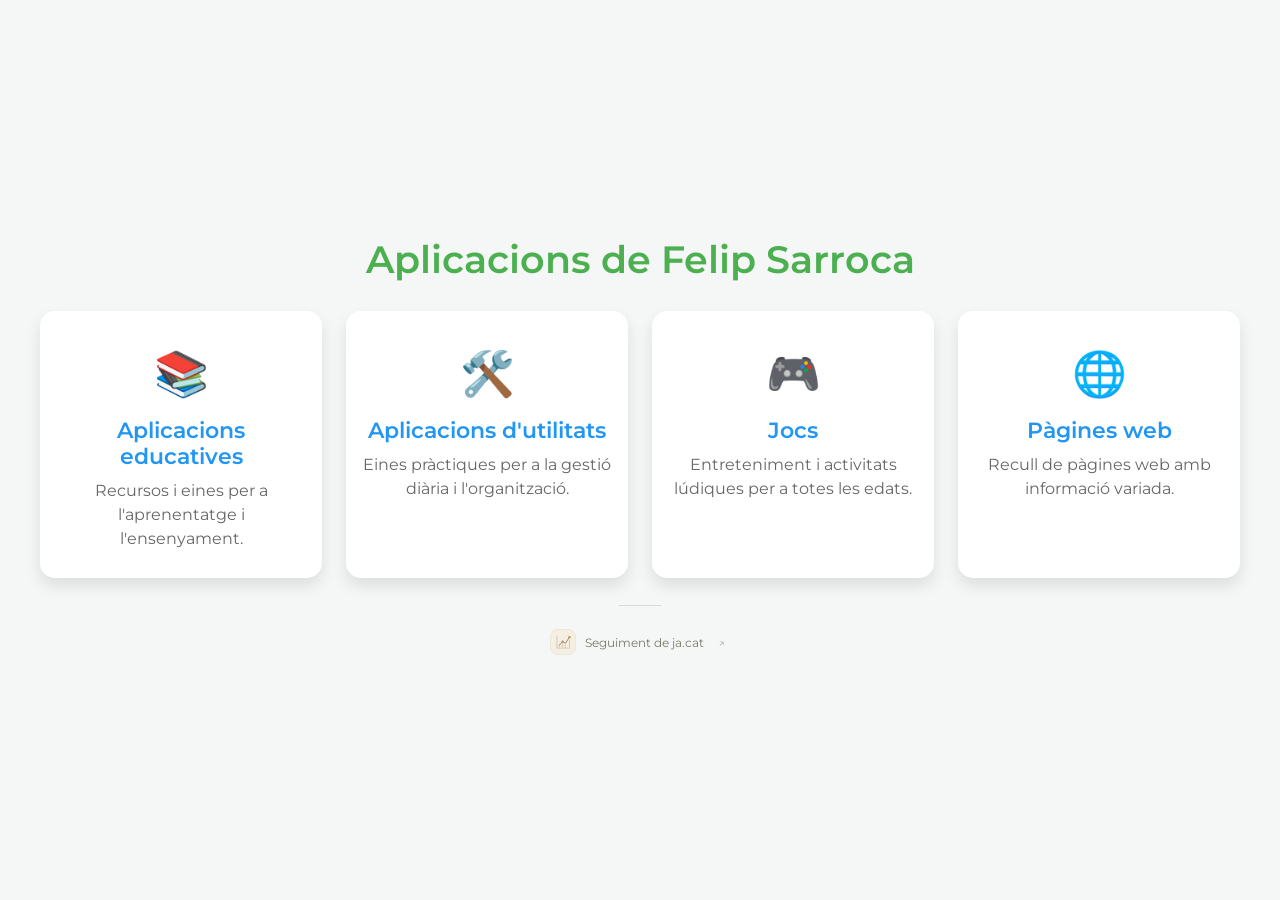
<file: index.html>
<!DOCTYPE html>
<html lang="ca">
<head>
    <meta charset="UTF-8">
    <meta name="viewport" content="width=device-width, initial-scale=1.0">
    <title>Els meus projectes</title>
    <link rel="icon" type="image/svg+xml" href="favicon.svg?v=original-20261019">
    <link rel="stylesheet" href="style.css?v=compact-20261022">
    <link href="https://fonts.googleapis.com/css2?family=Montserrat:wght@400;600&display=swap" rel="stylesheet">
</head>
<body>
    <main class="container">
        <h1>Aplicacions de Felip Sarroca</h1>
        <div class="card-container">
            <a href="https://felipsarroca.github.io/edu-apps/" class="card" target="_blank" rel="noopener">
                <span class="icon">📚</span>
                <h3>Aplicacions educatives</h3>
                <p>Recursos i eines per a l'aprenentatge i l'ensenyament.</p>
            </a>
            <a href="https://felipsarroca.github.io/util-apps/" class="card" target="_blank" rel="noopener">
                <span class="icon">🛠️</span>
                <h3>Aplicacions d'utilitats</h3>
                <p>Eines pràctiques per a la gestió diària i l'organització.</p>
            </a>
            <a href="https://felipsarroca.github.io/jocs/" class="card" target="_blank" rel="noopener">
                <span class="icon">🎮</span>
                <h3>Jocs</h3>
                <p>Entreteniment i activitats lúdiques per a totes les edats.</p>
            </a>
            <a href="https://ja.cat/web-apps" class="card" target="_blank" rel="noopener">
                <span class="icon">🌐</span>
                <h3>Pàgines web</h3>
                <p>Recull de pàgines web amb informació variada.</p>
            </a>
        </div>
        <div class="observatory-access">
            <a href="https://script.google.com/macros/s/AKfycbzUMsI0KqvaSchAEiGbnJWVWNPL3QRxy6fUJfnRA6K8iTjRqd4t6iR-HCm5yKGe2cQV/exec" class="observatory-link" target="_blank" rel="noopener" title="Seguiment de ja.cat">
                <img src="SeguimentJaCat/icon.svg?v=atelier-20261019" alt="" width="26" height="26">
                <span>Seguiment de ja.cat</span><span class="observatory-arrow" aria-hidden="true">↗</span>
            </a>
        </div>
    </main>
    <script src="script.js" defer></script>
</body>
</html>
</file>
<file: style.css>
:root {
    --primary-color: #4CAF50; /* Green */
    --secondary-color: #2196F3; /* Blue */
    --accent-color: #FFC107; /* Amber */
    --background-light: #f4f7f6;
    --background-dark: #e0e5ec;
    --text-color: #333;
    --card-bg: #ffffff;
    --shadow-light: rgba(0, 0, 0, 0.1);
    --shadow-hover: rgba(0, 0, 0, 0.2);
}

* {
    box-sizing: border-box;
    margin: 0;
    padding: 0;
}

body {
    font-family: 'Montserrat', sans-serif;
    background-color: var(--background-light);
    color: var(--text-color);
    display: flex;
    justify-content: center;
    align-items: center;
    min-height: 100vh;
    padding: 20px;
    line-height: 1.6;
}

.container {
    text-align: center;
    max-width: 1200px;
    width: 100%;
}

h1 {
    font-size: 2.8em;
    margin-bottom: 40px;
    color: var(--primary-color);
    font-weight: 600;
}

.card-container {
    display: flex;
    flex-wrap: wrap;
    justify-content: center;
    gap: 30px;
}

.card {
    background-color: var(--card-bg);
    border-radius: 15px;
    box-shadow: 0 8px 16px var(--shadow-light);
    padding: 30px;
    width: 100%;
    max-width: 350px;
    text-decoration: none;
    color: var(--text-color);
    transition: transform 0.3s ease, box-shadow 0.3s ease;
    display: flex;
    flex-direction: column;
    align-items: center;
    text-align: center;
}

.card:hover {
    transform: translateY(-10px);
    box-shadow: 0 12px 24px var(--shadow-hover);
}

.card .icon {
    font-size: 3em;
    margin-bottom: 15px;
    display: block; /* Ensures icon takes its own line */
}

.card .icon img {
    width: 1em;
    height: 1em;
    object-fit: contain;
}

.card h3 {
    font-size: 1.8em;
    margin-bottom: 10px;
    color: var(--secondary-color);
    font-weight: 600;
    line-height: 1.2;
}

.card p {
    font-size: 1.1em;
    color: #666;
}

.observatory-access {
    margin: 34px auto 0;
    display: flex;
    flex-direction: column;
    align-items: center;
    gap: 8px;
}

.observatory-access::before {
    content: "";
    width: 42px;
    height: 1px;
    margin-bottom: 6px;
    background: #d8dbd3;
}

.observatory-link {
    display: inline-flex;
    align-items: center;
    gap: 9px;
    padding: 7px 13px 7px 8px;
    border: 1px solid transparent;
    border-radius: 30px;
    color: #757d69;
    font-size: 12px;
    text-decoration: none;
    transition: background .2s ease, border-color .2s ease;
}

.observatory-link:hover, .observatory-link:focus-visible {
    background: #fffefa;
    border-color: #e4e5dc;
    color: #9c6848;
}

.observatory-link img { display: block; }
.observatory-arrow { color: #acb09e; margin-left: 5px; }

/* Responsive adjustments */
@media (max-width: 768px) {
    h1 {
        font-size: 2em;
    }
    .card {
        max-width: 90%;
    }
    .card h3 {
        font-size: 1.5em;
    }
    .card p {
        font-size: 1em;
    }
}

@media (max-width: 480px) {
    body {
        padding: 15px;
    }
    h1 {
        font-size: 1.8em;
        margin-bottom: 30px;
    }
    .card {
        padding: 25px;
    }
    .card .icon {
        font-size: 2.5em;
    }
}

/* Graella adaptable a l'amplada i a l'alçada útils, sense alterar el zoom. */
body { padding: clamp(1rem, 3vh, 2rem); }
.container { max-width: 1200px; min-width: 0; }
h1 { font-size: clamp(1.75rem, 3vw, 2.5rem); margin-bottom: clamp(1rem, 3vh, 2rem); line-height: 1.25; }
.card-container { display: grid; grid-template-columns: repeat(4, minmax(0, 1fr)); gap: clamp(.875rem, 2vw, 1.5rem); }
.card { max-width: none; min-width: 0; padding: clamp(1rem, 3vh, 1.75rem) 1rem; }
.card .icon { font-size: clamp(2rem, 5vh, 2.75rem); margin-bottom: .6rem; }
.card h3 { font-size: 1.35rem; overflow-wrap: anywhere; margin-bottom: .6rem; }
.card p { font-size: 1rem; line-height: 1.5; }
.card:hover { transform: translateY(-4px); }
.card:focus-visible { outline: 3px solid var(--secondary-color); outline-offset: 4px; }
.observatory-access { margin-top: clamp(1rem, 3vh, 2rem); }
.observatory-link { min-height: 44px; }
@media (max-width: 1000px) {
    .card-container { grid-template-columns: repeat(2, minmax(0, 1fr)); }
}
@media (max-width: 520px) {
    body { align-items: flex-start; }
    .card-container { grid-template-columns: 1fr; }
    .card { display: grid; grid-template-columns: 2.5rem minmax(0, 1fr); column-gap: 1rem; text-align: left; }
    .card .icon { grid-row: span 2; align-self: start; margin: 0; font-size: 2rem; }
    .card h3 { font-size: 1.25rem; }
}
@media (max-height: 760px) and (min-width: 521px) {
    body { padding-block: 1rem; }
    h1 { margin-bottom: 1rem; }
    .card { padding: 1rem; }
    .card .icon { font-size: 2rem; margin-bottom: .4rem; }
    .observatory-access { margin-top: 1rem; }
}
@media (prefers-reduced-motion: reduce) {
    .card { transition: none; }
    .card:hover { transform: none; }
}
</file>
